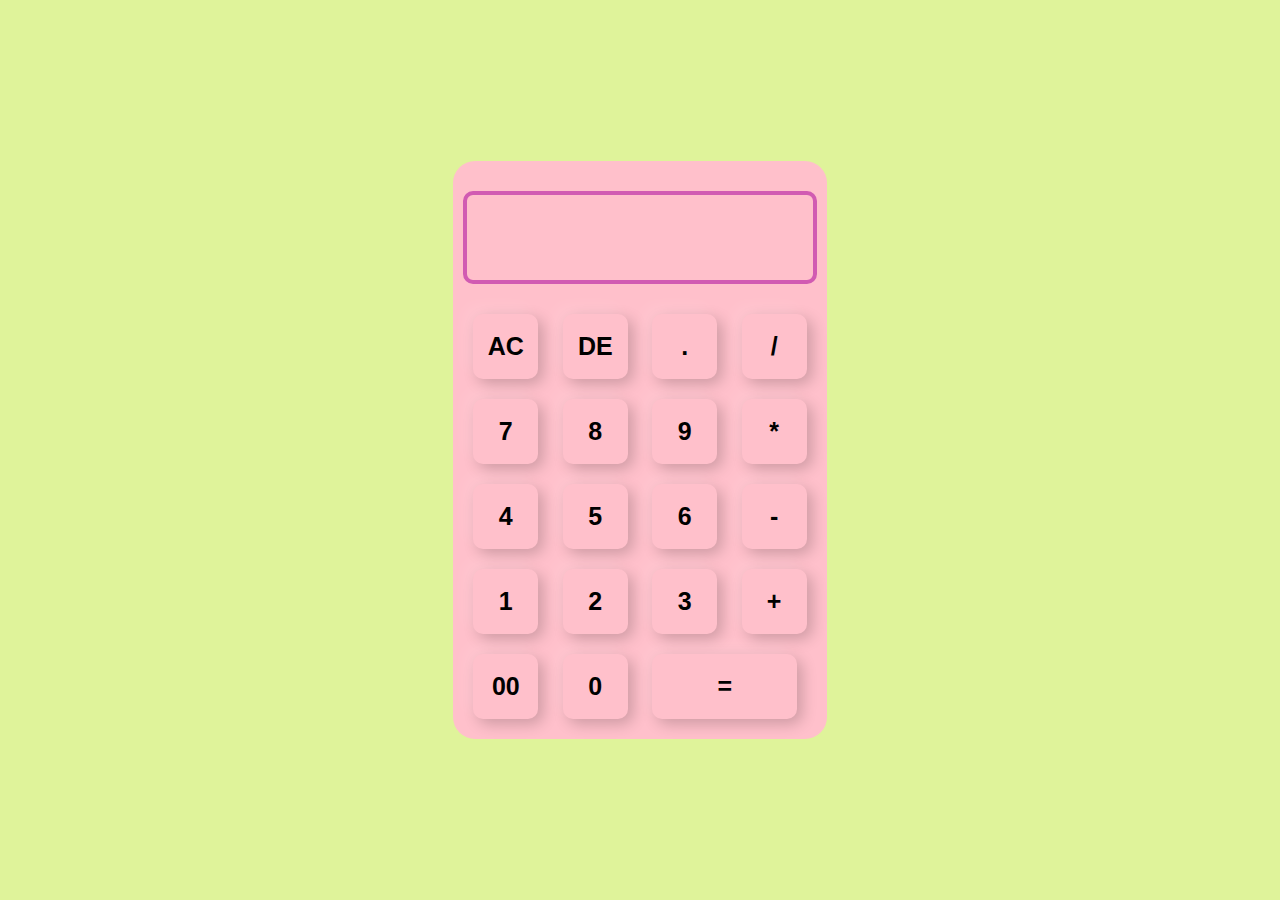
<file: Task_3_Calculator/index.html>
<!DOCTYPE html>
<html lang="en">
  <head>
    <meta charset="UTF-8" />
    <meta name="viewport" content="width=device-width, initial-scale=1.0" />
    <link rel="stylesheet" href="style.css" />
    <title>Simple Calculator</title>
  </head>
  <body>
    <div class="container">
      <div class="calculator">
        <form>
          <div class="display">
            <input type="text" name="display" />
          </div>
          <div>
            <input
              type="button"
              value="AC"
              onclick="display.value='' "
              class="operator"
            />
            <input
              type="button"
              value="DE"
              onclick="display.value= display.value.toString().slice(0,-1)"
              class="operator"
            />
            <input
              type="button"
              value="."
              onclick="display.value+='.' "
              class="operator"
            />
            <input
              type="button"
              value="/"
              onclick="display.value+='/' "
              class="operator"
            />
          </div>
          <div>
            <input type="button" value="7" onclick="display.value+='7' " />
            <input type="button" value="8" onclick="display.value+='8' " />
            <input type="button" value="9" onclick="display.value+='9' " />
            <input
              type="button"
              value="*"
              onclick="display.value+='*' "
              class="operator"
            />
          </div>
          <div>
            <input type="button" value="4" onclick="display.value+='4' " />
            <input type="button" value="5" onclick="display.value+='5' " />
            <input type="button" value="6" onclick="display.value+='6' " />
            <input
              type="button"
              value="-"
              onclick="display.value+='-' "
              class="operator"
            />
          </div>
          <div>
            <input type="button" value="1" onclick="display.value+='1' " />
            <input type="button" value="2" onclick="display.value+='2' " />
            <input type="button" value="3" onclick="display.value+='3' " />
            <input
              type="button"
              value="+"
              onclick="display.value+='+' "
              class="operator"
            />
          </div>
          <div>
            <input type="button" value="00" onclick="display.value+='00' " />
            <input type="button" value="0" onclick="display.value+='0' " />
            <input
              type="button"
              value="="
              onclick="display.value=eval(display.value)"
              class="equal"
            />
          </div>
        </form>
      </div>
    </div>
  </body>
</html>
</file>
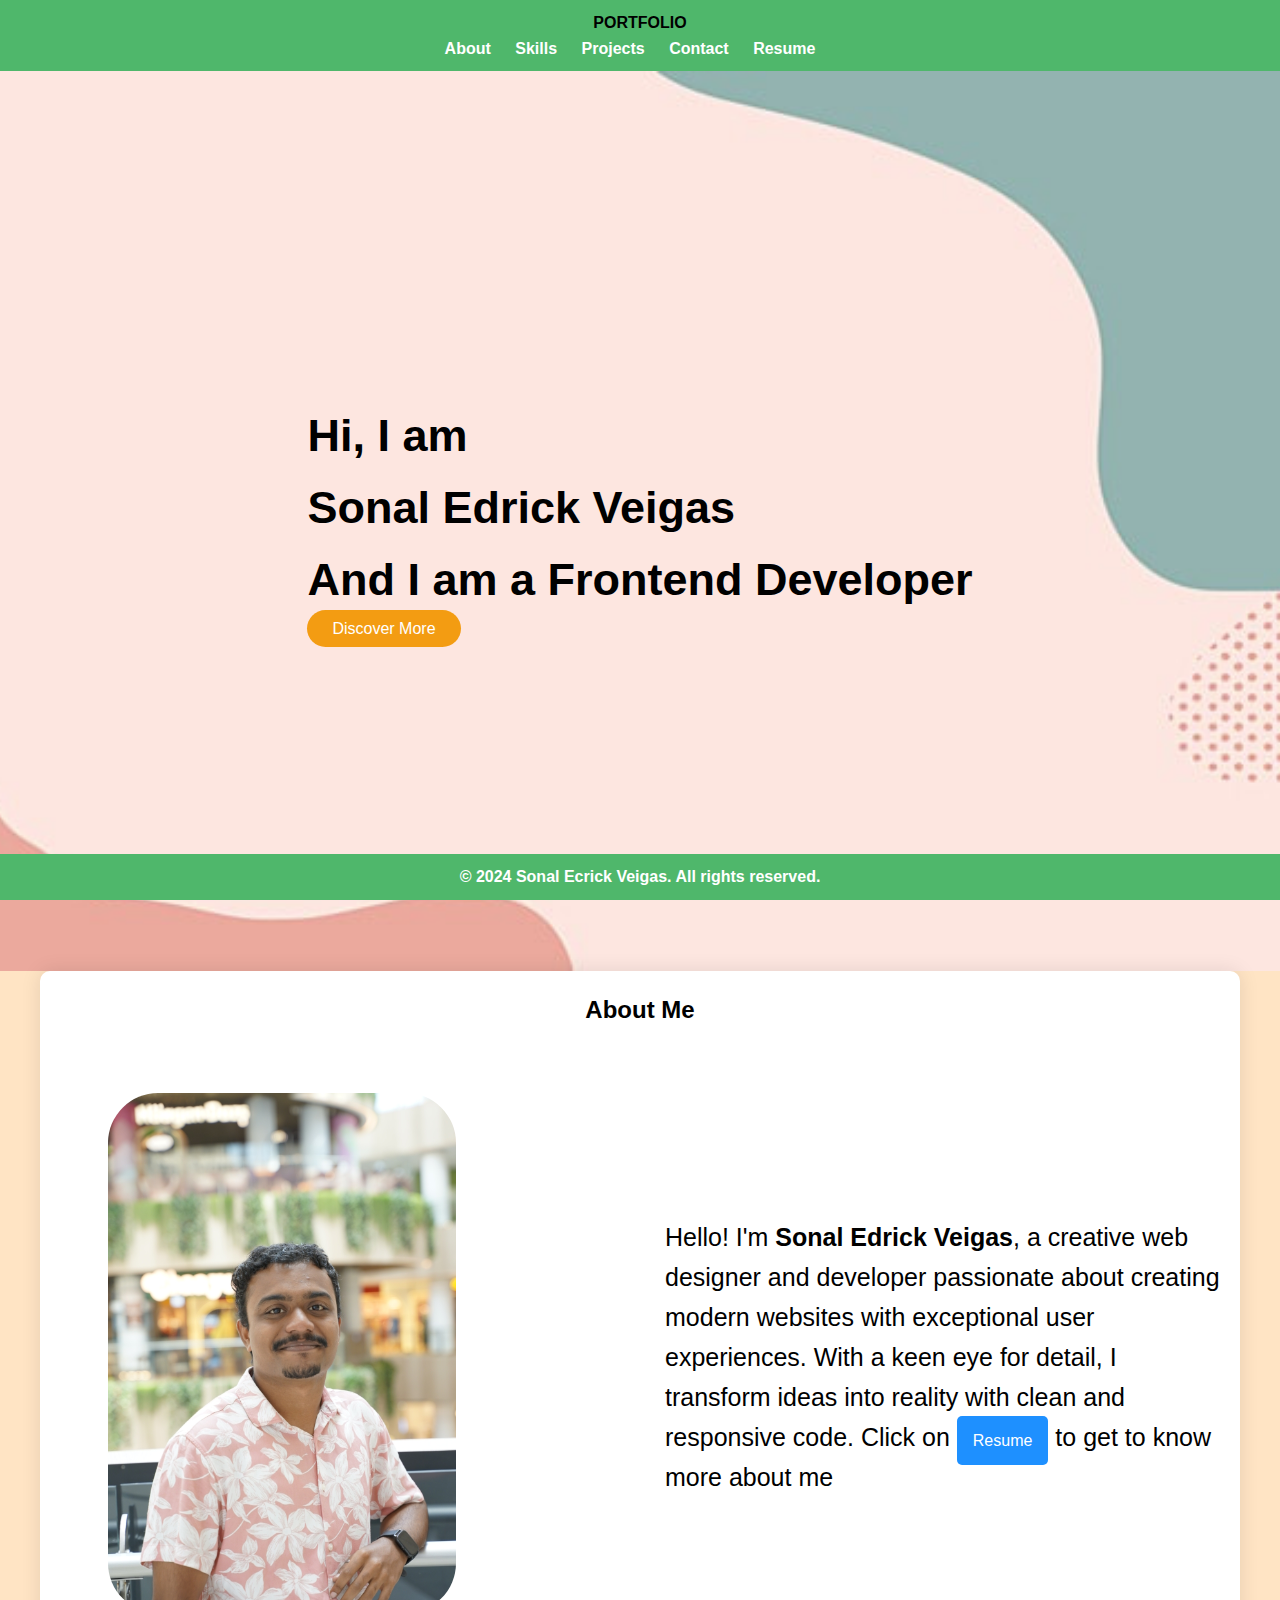
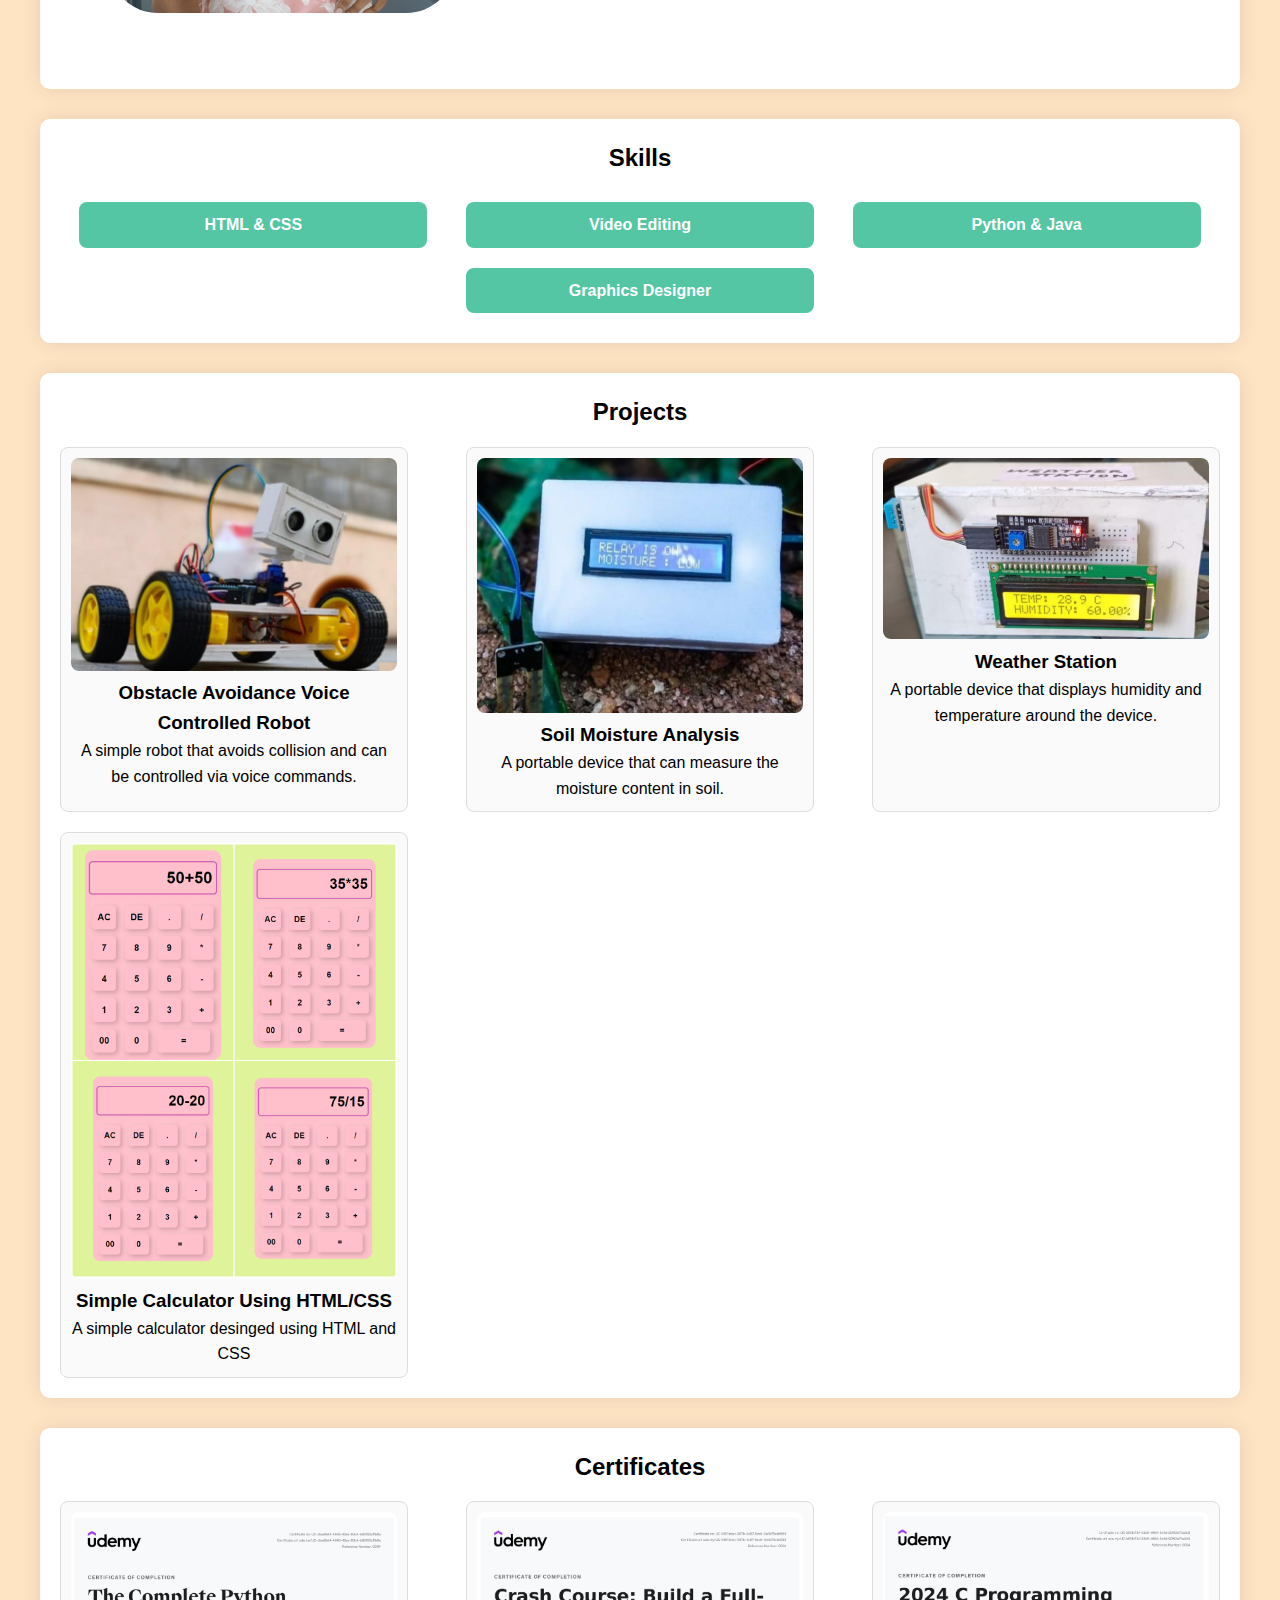
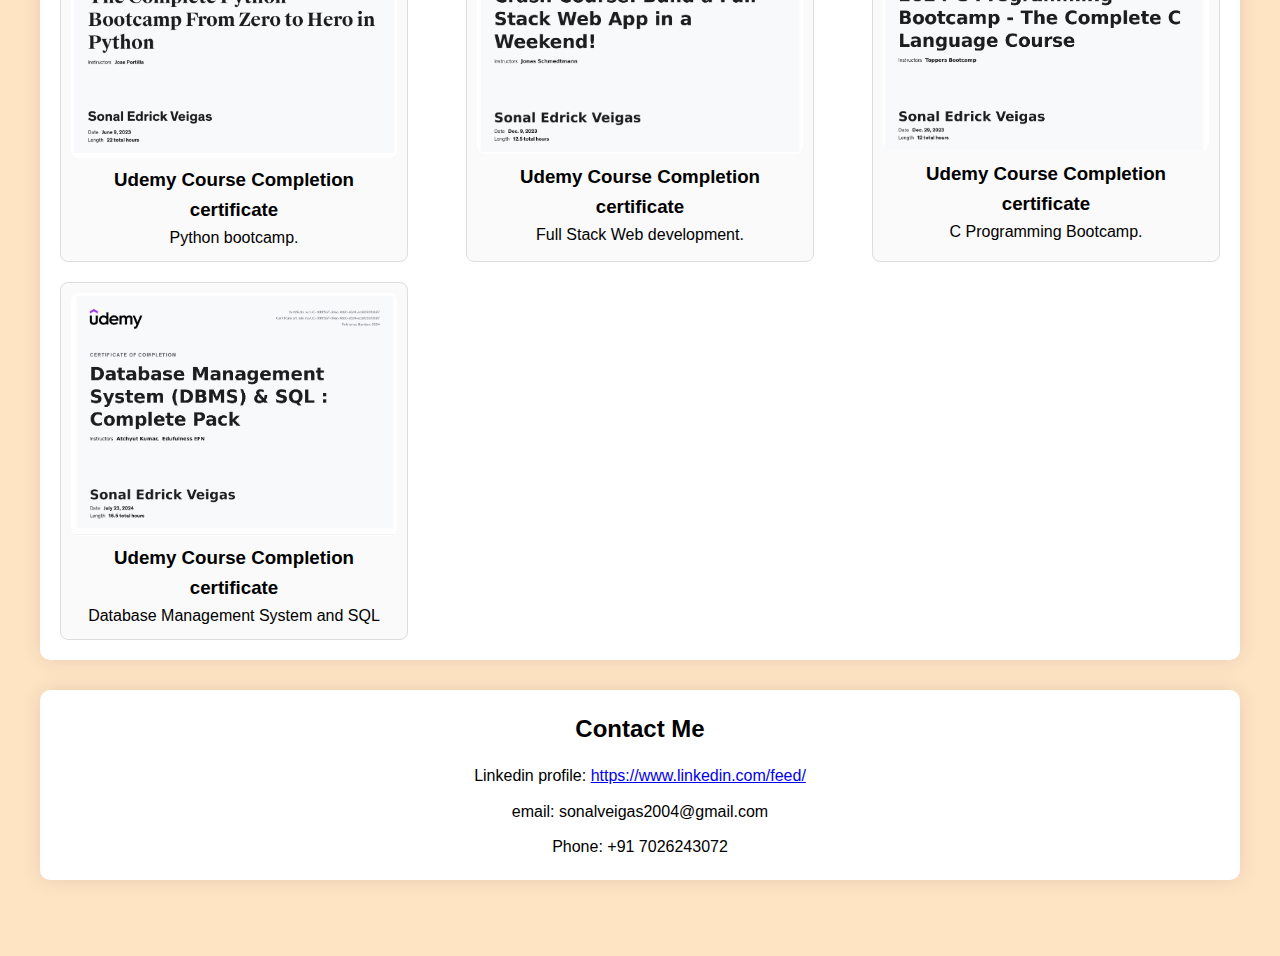
<file: Task_1_ Protfolio/portfolio.html>
<!DOCTYPE html>
<html lang="en">
  <head>
    <meta charset="UTF-8" />
    <meta name="viewport" content="width=device-width, initial-scale=1.0" />
    <link rel="stylesheet" href="style.css" />
    <title>Portfolio</title>
  </head>
  <body>
    <nav>
      <ul>
        <p><b>PORTFOLIO</b></p>
        <li><a href="#aboutme">About</a></li>
        <li><a href="#skills">Skills</a></li>
        <li><a href="#projects">Projects</a></li>
        <li><a href="#contactme">Contact</a></li>
        <li><a href="sonalresume.pdf" download class="download">Resume</a></li>
      </ul>
    </nav>
    <div class="hero">
      <div>
        <h1>Hi, I am</h1>
        <h1>Sonal Edrick Veigas</h1>
        <h1>And I am a Frontend Developer</h1>
        <a href="#about">Discover More</a>
      </div>
    </div>
    <section id="about" class="about">
      <h2 class="title">About Me</h2>
      <div class="container">
        <div class="image"><img src="profile.JPG" /></div>
        <div class="text">
          <p>
            Hello! I'm <b>Sonal Edrick Veigas</b>, a creative web designer and
            developer passionate about creating modern websites with exceptional
            user experiences. With a keen eye for detail, I transform ideas into
            reality with clean and responsive code. Click on
            <a href="sonalresume.pdf" download class="download">Resume</a> to
            get to know more about me
          </p>
        </div>
      </div>
    </section>
    <section id="skills" class="skills">
      <h2 class="title">Skills</h2>
      <ul>
        <li>HTML & CSS</li>
        <li>Video Editing</li>
        <li>Python & Java</li>
        <li>Graphics Designer</li>
      </ul>
    </section>
    <section id="portfolio" class="portfolio">
      <h2 class="title">Projects</h2>
      <div class="portfolio-items">
        <div class="portfolio-item">
          <img src="ovr.png" alt="Project 1" />
          <h3>Obstacle Avoidance Voice Controlled Robot</h3>
          <p>
            A simple robot that avoids collision and can be controlled via voice
            commands.
          </p>
        </div>
        <div class="portfolio-item">
          <img src="sm.png" alt="Project 2" />
          <h3>Soil Moisture Analysis</h3>
          <p>
            A portable device that can measure the moisture content in soil.
          </p>
        </div>
        <div class="portfolio-item">
          <img src="ws.png" alt="Project 3" />
          <h3>Weather Station</h3>
          <p>
            A portable device that displays humidity and temperature around the
            device.
          </p>
        </div>
        <div class="portfolio-item">
          <img src="cal.png" alt="Project 2" />
          <h3>Simple Calculator Using HTML/CSS</h3>
          <p>A simple calculator desinged using HTML and CSS</p>
        </div>
      </div>
    </section>
    <section id="certificate" class="certificate">
      <h2 class="title">Certificates</h2>
      <div class="certificate-items">
        <div class="certificate-item">
          <img src="c1.png" alt="Project 1" />
          <h3>Udemy Course Completion certificate</h3>
          <p>Python bootcamp.</p>
        </div>
        <div class="certificate-item">
          <img src="c2.png" alt="Project 2" />
          <h3>Udemy Course Completion certificate</h3>
          <p>Full Stack Web development.</p>
        </div>
        <div class="certificate-item">
          <img src="c3.png" alt="Project 3" />
          <h3>Udemy Course Completion certificate</h3>
          <p>C Programming Bootcamp.</p>
        </div>
        <div class="certificate-item">
          <img src="c4.png" alt="Project 2" />
          <h3>Udemy Course Completion certificate</h3>
          <p>Database Management System and SQL</p>
        </div>
      </div>
    </section>
    <section id="contact" class="contact">
      <h2 class="title">Contact Me</h2>
      <form class="contact-form">
        <p>
          <i class="fa-brands fa-linkedin"></i>
          Linkedin profile:
          <a href="https://www.linkedin.com/feed/"
            >https://www.linkedin.com/feed/</a
          >
        </p>
        <p>
          email<i class="fa-brands fa-linkedin"></i>: sonalveigas2004@gmail.com
        </p>
        <p>Phone<i class="fa-brands fa-linkedin"></i>: +91 7026243072</p>
      </form>
    </section>
    <footer>
      <p><b>© 2024 Sonal Ecrick Veigas. All rights reserved.</b></p>
    </footer>
  </body>
</html>
</file>
<file: Task_3_Calculator/style.css>
* {
  margin: 0;
  padding: 0;
  font-family: sans-serif;
  box-sizing: border-box;
}
.container {
  width: 100%;
  height: 100vh;
  background: rgb(223, 243, 154);
  display: flex;
  align-items: center;
  justify-content: center;
}
.calculator {
  background: pink;
  padding: 10px;
  border-radius: 22px;
}
.calculator form input {
  border: 0;
  outline: 0;
  width: 65px;
  height: 65px;
  border-radius: 10px;
  box-shadow: -8px -8px 15px rgba(255, 255, 255, 0.1),
    5px 5px 15px rgba(0, 0, 0, 0.2);
  background: transparent;
  font-size: 25px;
  color: black;
  cursor: pointer;
  margin: 10px;
  font-weight: bold;
}
form .display {
  border: 4px solid rgb(209, 91, 178);
  border-radius: 10px;
  display: flex;
  justify-content: flex-end;
  margin: 20px 0;
}
form .display input {
  text-align: right;
  flex: 1;
  font-size: 45px;
  box-shadow: none;
}
form input.equal {
  width: 145px;
}
form input.operator {
  color: black;
}
</file>
<file: Task_1_ Protfolio/style.css>
* {
  margin: 0;
  padding: 0;
  box-sizing: border-box;
}
body {
  font-family: sans-serif;
  line-height: 1.6;
  background-color: bisque;
}
nav {
  background-color: #4fb76b;
  padding: 10px;
  text-align: center;
  position: sticky;
  top: 0;
  z-index: 1000;
}
nav ul {
  list-style: none;
}
nav ul li {
  display: inline;
  margin-right: 20px;
}
nav ul li a {
  color: white;
  text-decoration: none;
  font-weight: bold;
  transition: color 0.3s ease;
}
nav ul li a:hover {
  color: #d79922;
}
.hero {
  height: 100vh;
  background: url("bg.jpg") center center/cover no-repeat;
  display: flex;
  justify-content: center;
  align-items: center;
  color: black;
  text-align: left;
}
.hero h1 {
  font-size: 45px;
}
.hero p {
  font-size: 20px;
  margin-bottom: 30px;
}
.hero a {
  padding: 10px 25px;
  background-color: #f39c12;
  color: white;
  border-radius: 25px;
  text-decoration: none;
  transition: background-color 0.3s ease;
}
.hero a:hover {
  background-color: #e67e22;
}
section {
  padding: 50px 20px;
}
.about,
.skills,
.portfolio,
.certificate,
.contact {
  max-width: 1200px;
  margin: 0 auto;
  padding: 20px;
  background-color: white;
  border-radius: 10px;
  box-shadow: 0 0 20px rgba(0, 0, 0, 0.1);
  margin-bottom: 30px;
}
.title {
  font-size: 30;
  text-align: center;
  margin-bottom: 15px;
}
.skills ul {
  display: flex;
  justify-content: space-around;
  flex-wrap: wrap;
}
.skills ul li {
  width: 30%;
  background-color: #54c6a4;
  color: white;
  padding: 10px;
  margin: 10px;
  text-align: center;
  border-radius: 8px;
  font-weight: bolder;
}
.container {
  display: grid;
  align-items: center;
  grid-template-columns: 1fr 1fr;
}
.container .text {
  font-size: 25px;
  text-align: left;
  padding-left: 1em;
}
.container img {
  margin: 3rem;
  max-width: 60%;
  border-radius: 50px;
  align-items: center;
}
.portfolio-items {
  display: flex;
  justify-content: space-between;
  flex-wrap: wrap;
  gap: 20px;
}
.portfolio-item {
  width: 30%;
  background-color: #fafafa;
  padding: 10px;
  border: 1px solid #ddd;
  border-radius: 8px;
  text-align: center;
}
.portfolio-item img {
  max-width: 100%;
  border-radius: 8px;
}
.certificate-items {
  display: flex;
  justify-content: space-between;
  flex-wrap: wrap;
  gap: 20px;
}
.certificate-item {
  width: 30%;
  background-color: #fafafa;
  padding: 10px;
  border: 1px solid #ddd;
  border-radius: 8px;
  text-align: center;
}
.certificate-item img {
  max-width: 100%;
  border-radius: 8px;
}
.contact-form {
  display: flex;
  flex-direction: column;
  gap: 10px;
  align-items: center;
}
footer {
  background-color: #4fb76b;
  color: white;
  padding: 10px;
  text-align: center;
  position: sticky;
  bottom: 0;
  width: 100%;
}
.container .text .download {
  background-color: DodgerBlue;
  color: white;
  padding: 1rem 1rem;
  font-size: 1rem;
  text-decoration: none;
  border-radius: 5px;
}

@media (max-width: 768px) {
  .portfolio-item {
    width: 100%;
  }
}
</file>
